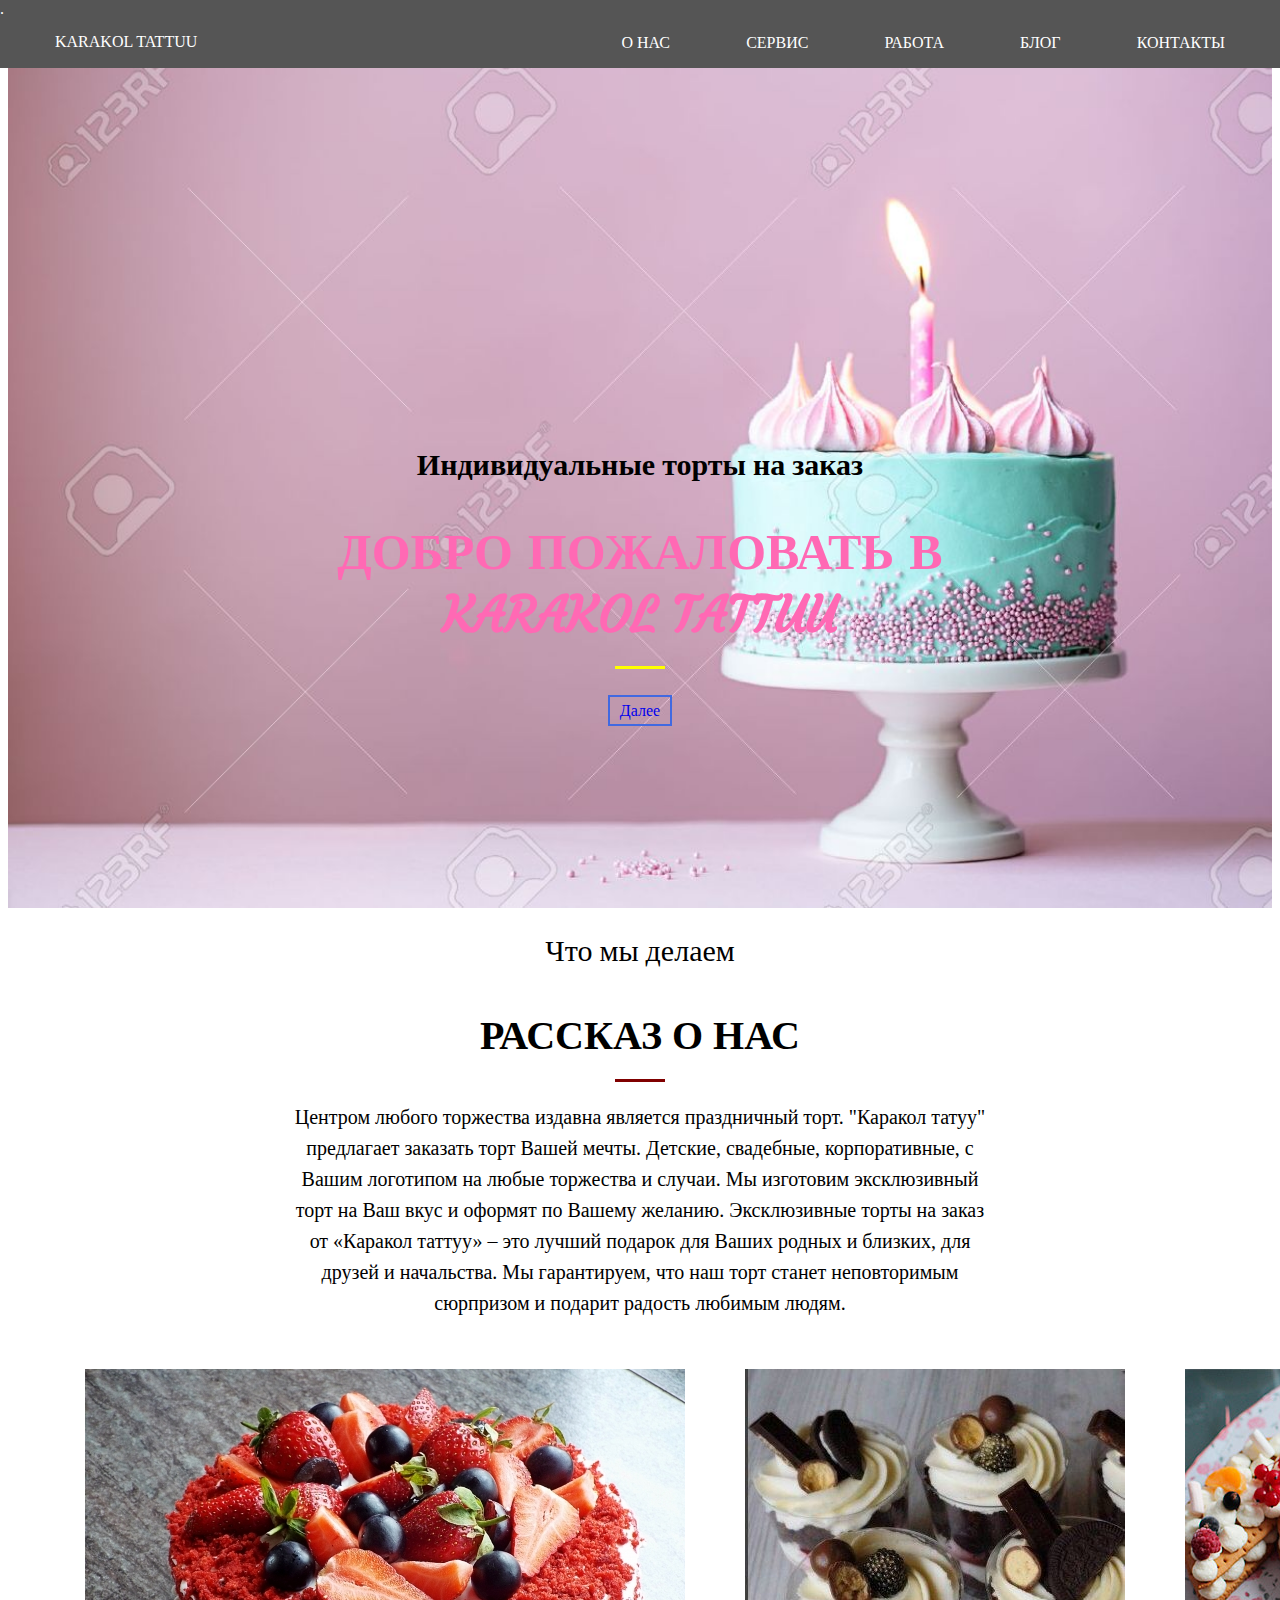
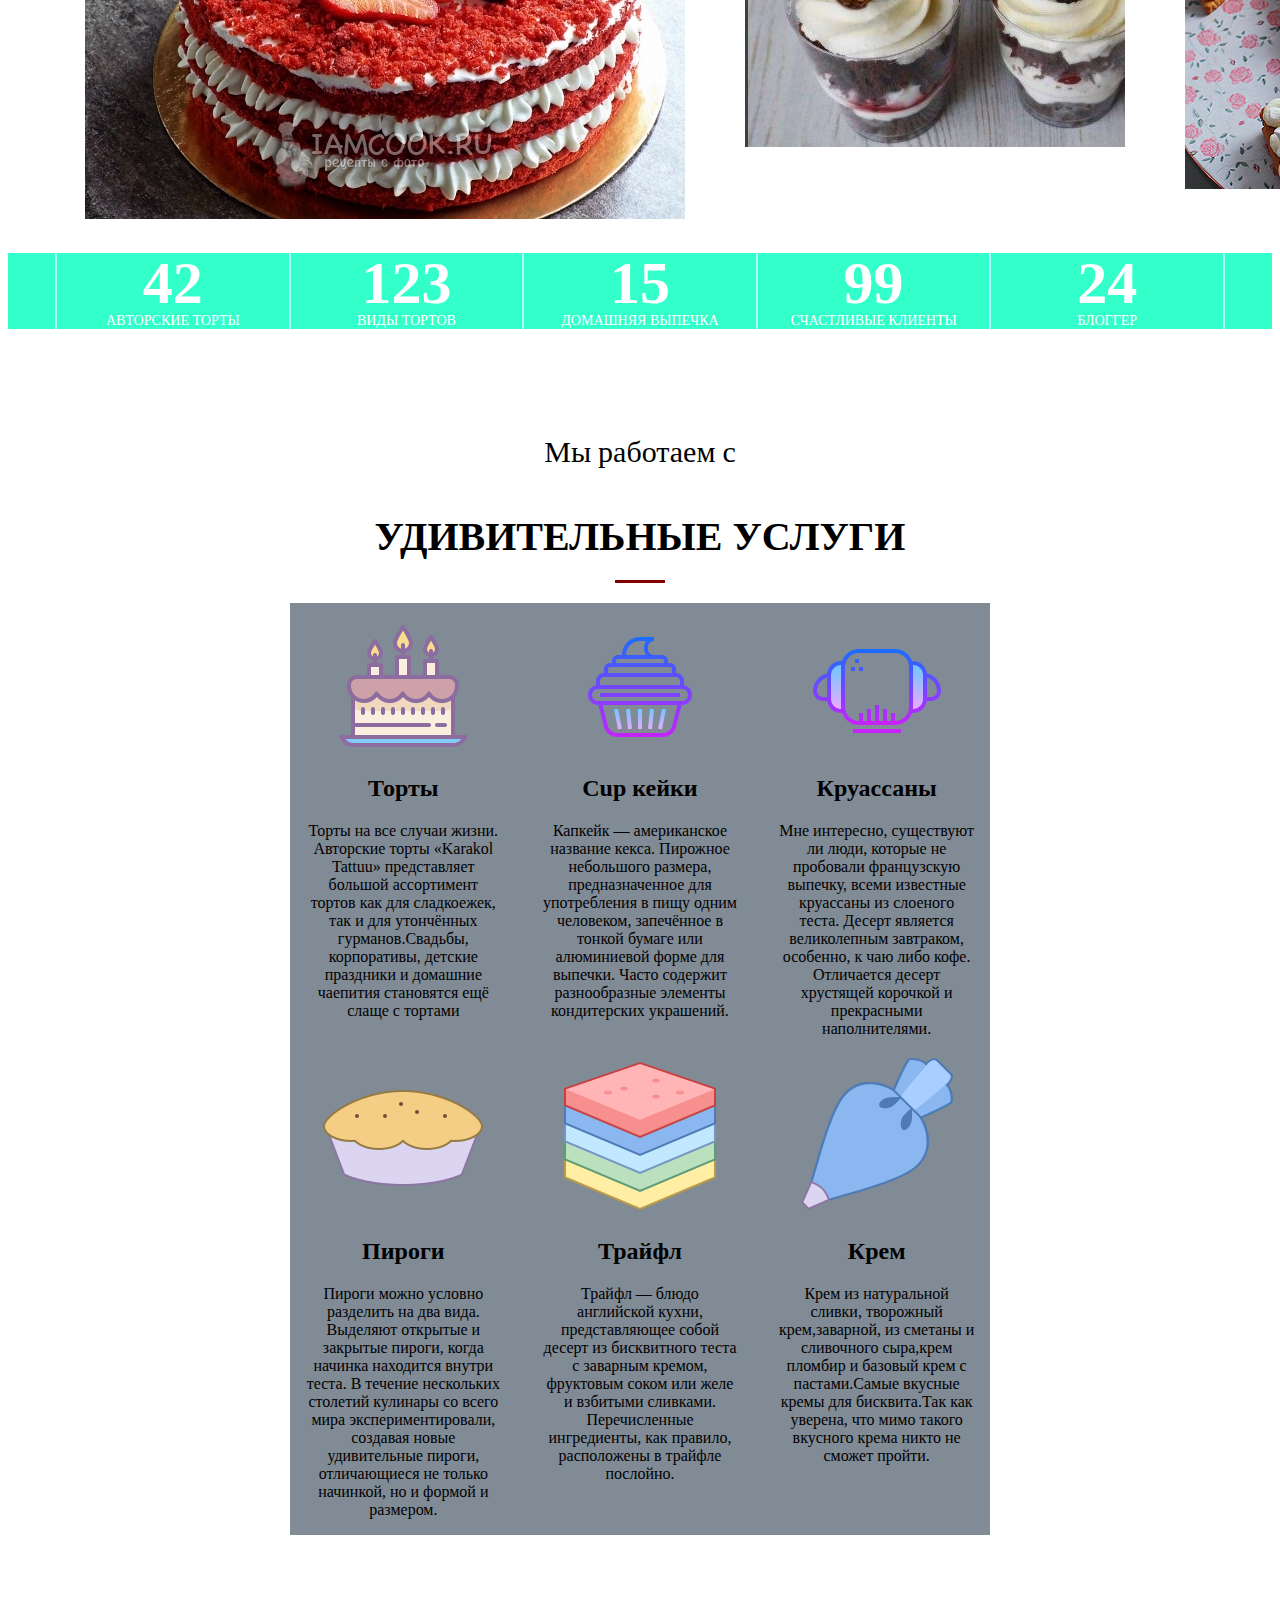
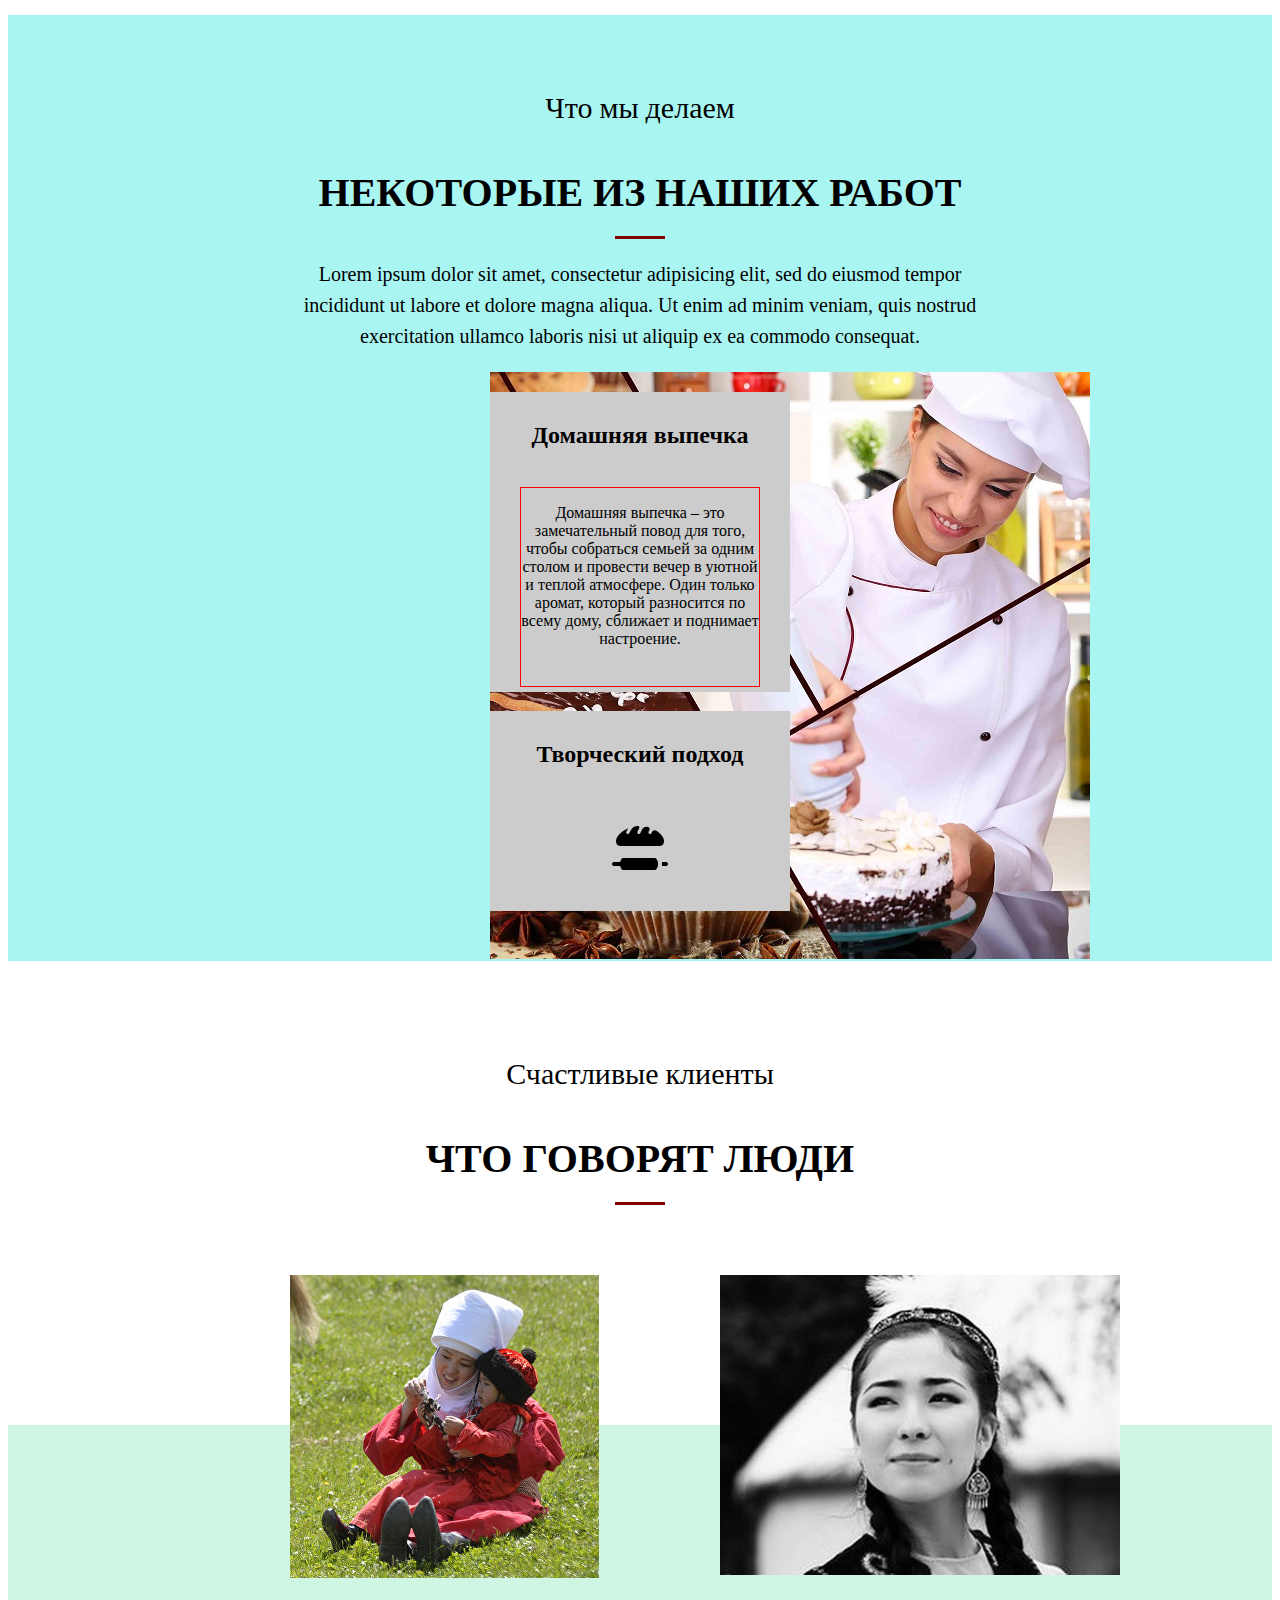
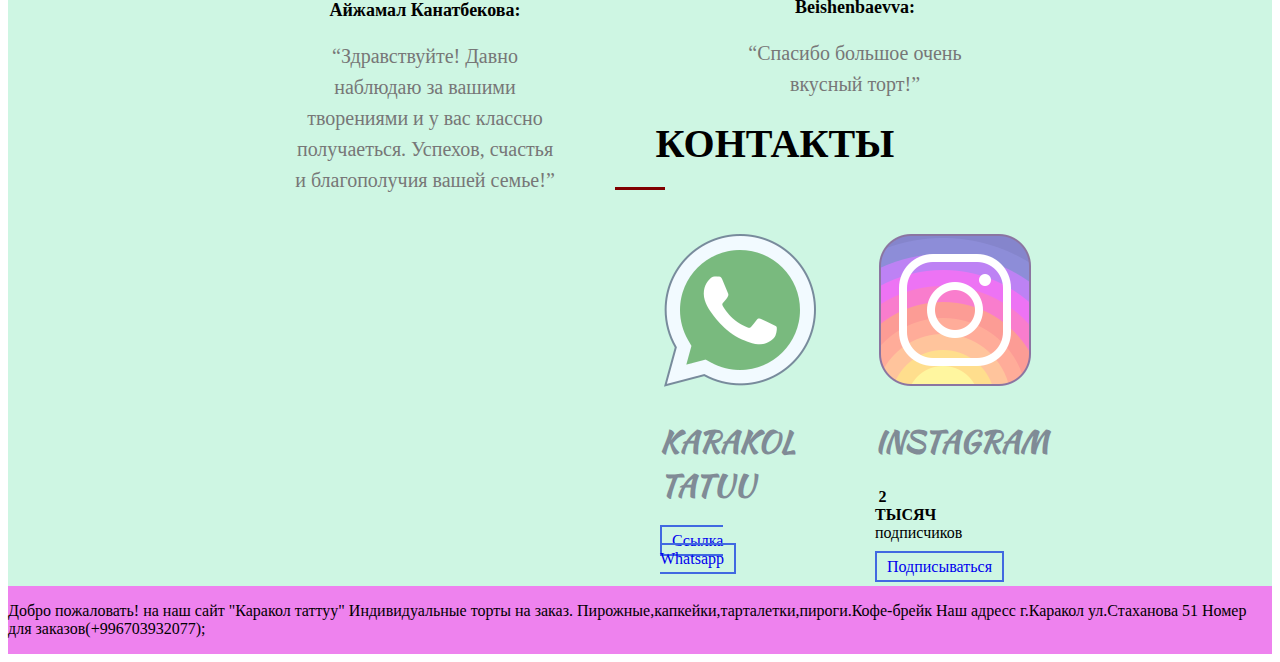
<file: index.html>
<!DOCTYPE html>
<html>
<head>
	<meta charset="utf-8">
	<title>Document</title>
	<link rel="stylesheet"  href="css/style.css">
	<link href="https://fonts.googleapis.com/css?family=Courgette&display=swap" rel="stylesheet">
	<link href="https://fonts.googleapis.com/css?family=Kaushan+Script&display=swap" rel="stylesheet">
	<link href="https://fonts.googleapis.com/css?family=Kaushan+Script&display=swap" rel="stylesheet">
</head>
<body>
	<!-- wrapper -->
    <div class="wrapper">.
	<!-- container -->
	<div class="container">
		<!-- flex -->
	<div class="flex">
			<!-- logo -->
	<div class="logo">KARAKOL TATTUU</div>
			<!-- nav -->
	<nav class="nav">
		<ul>
		<li><a href="about.html">О НАС</a></li>
		<li><a href="Service.html">СЕРВИС</a></li>
		<li><a href="work.html">РАБОТА</a></li>
		<li><a href="block.html">БЛОГ</a></li>
		<li><a href="contact.html">КОНТАКТЫ</a></li>

		</ul>

				
	</nav>
	</div>
	</div>
	</div>
 <!-- Intro тема -->
    <div class="Intro">
 	<!-- container -->
 	<div class="container">
 	<div class="Intro_title">
 		<h2 class="title_up">Индивидуальные торты на заказ </h2>
 		<h1 class="title">Добро пожаловать в KARAKOL TATTUU</h1>
 		<a href="about.html" class="btn"> Далее</a>
 	</div>
 	</div>
    </div>
 
 <!-- 2 страница -ABOUT -->
    <section class="section">
    <div class="container">
 	<div class="section_header">
 	<div class="header_up">Что мы делаем</div>
 	<div class="header_title">РАССКАЗ О НАС</div>
 	<div class="header_text"><p>Центром любого торжества издавна является праздничный торт. "Каракол татуу" предлагает заказать торт Вашей мечты. Детские, свадебные, корпоративные, с Вашим логотипом на любые торжества и случаи. Мы изготовим эксклюзивный торт на Ваш вкус и оформят по Вашему желанию. Эксклюзивные торты на заказ от «Каракол таттуу» – это лучший подарок для Ваших родных и близких, для друзей и начальства. Мы гарантируем, что наш торт станет неповторимым сюрпризом и подарит радость любимым людям. 
    </p>


 	</div>
 			
 	</div>
 		<!-- Картинки -->
 	<div class="about">
 	<div class="about_img">
 				
 	<img src="images/pic1.jpg" alt="Первый">
 	</div>
 	<div class="about_img">
 	<img src="images/pic3.jpg" alt="Первый">
 	</div>
 	<div class="about_img">
 	<img src="images/pic2.jpg" alt="Первый">
 	</div>

 			
 	</div>

 		
 	</div>
    </section>

     <!-- статистика -->
    <section class="stat">
 	<div class="container">
 	<div class="stat_block">
 	<div class="stat_item">
 	<div class="stat_num">42</div>
    <div class="stat_text">Авторские торты</div>
    </div>
    <div class="stat_item">
    <div class="stat_num">123</div>
 	<div class="stat_text">Виды тортов</div>
 	</div>
 	<div class="stat_item">
 	<div class="stat_num">15</div>
 	<div class="stat_text">Домашняя выпечка</div>
 	</div>
 	<div class="stat_item">
 	<div class="stat_num">99</div>
 	<div class="stat_text">Счастливые клиенты</div>
 	</div>
 	<div class="stat_item">
 	<div class="stat_num">24</div>
 	<div class="stat_text">Блоггер</div>
 	</div>

 			
 	</div>
 		

 	</div>
 	

    </section>

 	<!-- иконки -->
 	
 	<div class="container">
 	<div class="i_block">
 	<div class="i_header">
 	<div class="header_up">Мы работаем с</div>
 	<div class="header_title">УДИВИТЕЛЬНЫЕ УСЛУГИ</div>

    <div class="container">
    <div class="ipsum">
    <div class="row">

                 
    <div class="col-4">
    <i class="img"><img src="images/birthday-cake.png"></i>
    <h2>Торты </h2>
    <p>Торты на все случаи жизни. Aвторские торты «Karakol Tattuu» представляет большой ассортимент тортов как для сладкоежек, так и для утончённых гурманов.Свадьбы, корпоративы, детские праздники и домашние чаепития становятся ещё слаще с тортами </p>
    </div>
                
    <div class="col-4">
    <i class="img"><img src="images/cup.png"></i> 
 	<h2>Cup кейки</h2>
    <p>Капкейк — американское название кекса. Пирожное небольшого размера, предназначенное для употребления в пищу одним человеком, запечённое в тонкой бумаге или алюминиевой форме для выпечки. Часто содержит разнообразные элементы кондитерских украшений.</p>
    </div>
    <div class="col-4">
    <i class="img"><img src="images/cruas.png"></i>   
 	<h2>Круассаны</h2>
    <p>Мне интересно, существуют ли люди, которые не пробовали французскую выпечку, всеми известные круассаны из слоеного теста. Десерт является великолепным завтраком, особенно, к чаю либо кофе. Отличается десерт хрустящей корочкой и прекрасными наполнителями. </p>
     </div>
                 
     <div class="col-4">
    <i class="img"><img src="images/pie.png"></i> 
 	<h2>Пироги</h2>
    <p>Пироги можно условно разделить на два вида. Выделяют открытые и закрытые пироги, когда начинка находится внутри теста. В течение нескольких столетий кулинары со всего мира экспериментировали, создавая новые удивительные пироги, отличающиеся не только начинкой, но и формой и размером.</p>
    </div>
    <div class="col-4">
    <i class="img"><img src="images/t.png"></i>   
 	<h2>Трайфл</h2>
    <p>Трайфл — блюдо английской кухни, представляющее собой десерт из бисквитного теста с заварным кремом, фруктовым соком или желе и взбитыми сливками. Перечисленные ингредиенты, как правило, расположены в трайфле послойно.</p>
    </div>
    <div class="col-4">
     <i class="img"><img src="images/pasta.png"></i>    
 	<h2>Крем</h2>
    <p>Крем из натуральной сливки, творожный крем,заварной, из сметаны и сливочного сыра,крем пломбир и базовый крем с пастами.Самые вкусные кремы для бисквита.Так как уверена, что мимо такого вкусного крема никто не сможет пройти.  </p>

    </div>
     </div>  

    </div>
    </div>
    </div>
    </div>

    </div>

 	</div>

            <!-- Работа -->


    <section class="section_item">
    <div class="container">
    <div class="section_header">
 	<div class="header_up">Что мы делаем</div>
 	<div class="header_title">НЕКОТОРЫЕ ИЗ НАШИХ РАБОТ</div>

    <div class="header_text"><p>Lorem ipsum dolor sit amet, consectetur adipisicing elit, sed do eiusmod
    tempor incididunt ut labore et dolore magna aliqua. Ut enim ad minim veniam,
    quis nostrud exercitation ullamco laboris nisi ut aliquip ex ea commodo
     consequat.
    </p>


 	</div>
    <div class="wrapper-block">
    <div class="wrapper-box2">
    <div class="img"><img src="images/tort.jpg">
    </div>
    </div>
    
     
    <div class="wrapper-box">
    <h2>Домашняя выпечка</h2>
    <div class="box">        
    
    <p>Домашняя выпечка – это замечательный повод для того, чтобы собраться семьей за одним столом и провести вечер в уютной и теплой атмосфере. Один только аромат, который разносится по всему дому, сближает и поднимает настроение. </p>
    </div>
    </div>
    
    <div class="wrapper-box1">
    <h2>Творческий подход</h2> 
    <div class="icon">
    <i class="img"> <img src="images/sk.png"></i>
        
    </div>  



   
     
    
    
    </div>

 	
    </div>
    </div> 
    
    </section>

  <!-- Блог Счастливые клиенты -->

    <section class="section_block">
    <div class="container">
 	<div class="section_header">
 	<div class="header_up">Счастливые клиенты</div>
 	<div class="header_title">ЧТО ГОВОРЯТ ЛЮДИ</div>
    <div class="container">
            	
    <div class="block">
    <div class="block_item">
      <img src="images/l.jpg">
      <h3>Айжамал Канатбекова:</h3> 
      <p><q>Здравствуйте! Давно наблюдаю за вашими творениями и у вас классно получаеться. Успехов, счастья и благополучия вашей семье!</q>
    </p> 
    </div>

    <div class="block_item">
      <img src="images/l1.jpg">
      <h3>Beishenbaevva:</h3> 
      <p><q>Спасибо большое очень вкусный торт!</q>
    </p>   
        
    </div>
    
                
                
    </div>
    </div>
    </div>
    </div>
    </section>


    <!-- Контакты -->

    <section id="contact">
    <div class="container">
 	<div class="section_header"> 
 	<div class="header_title">КОНТАКТЫ</div>
    <div class="container">
            	
    <div class="row">

                 
    <div class="col-2">
    <i class="img"><img src="images/whatsapp.png"></i>
    <h2>KARAKOL TATUU</h2>
    
    <a href="api.whatsapp.com/send?phone=996703932077" class="btn_con1"> Ссылка Whatsapp</a>
    <br><br>
    </div>
                
    <div class="col-2">
    <i class="img"><img src="images/insta.png"></i> 
 	<h2>INSTAGRAM</h2>
    <p><b>2 ТЫСЯЧ</b> подписчиков</p>
    <a href="https://instagram.com/karakol_tattuu?igshid=w69je7rwx9zo" class="btn_con"> Подписываться</a>
     </div>
       

 	</div>
    </div>
    </div>
    </section>
    <section_footer>
    <div class="footer">
        <p>

                    Добро пожаловать! на наш сайт "Каракол таттуу" Индивидуальные торты на заказ. Пирожные,капкейки,тарталетки,пироги.Кофе-брейк

                    Наш адресс г.Каракол ул.Стаханова 51
                    Номер для заказов(+996703932077);</p>

    </div> 

    </section_footer>
    </body>
    </html>
</file>
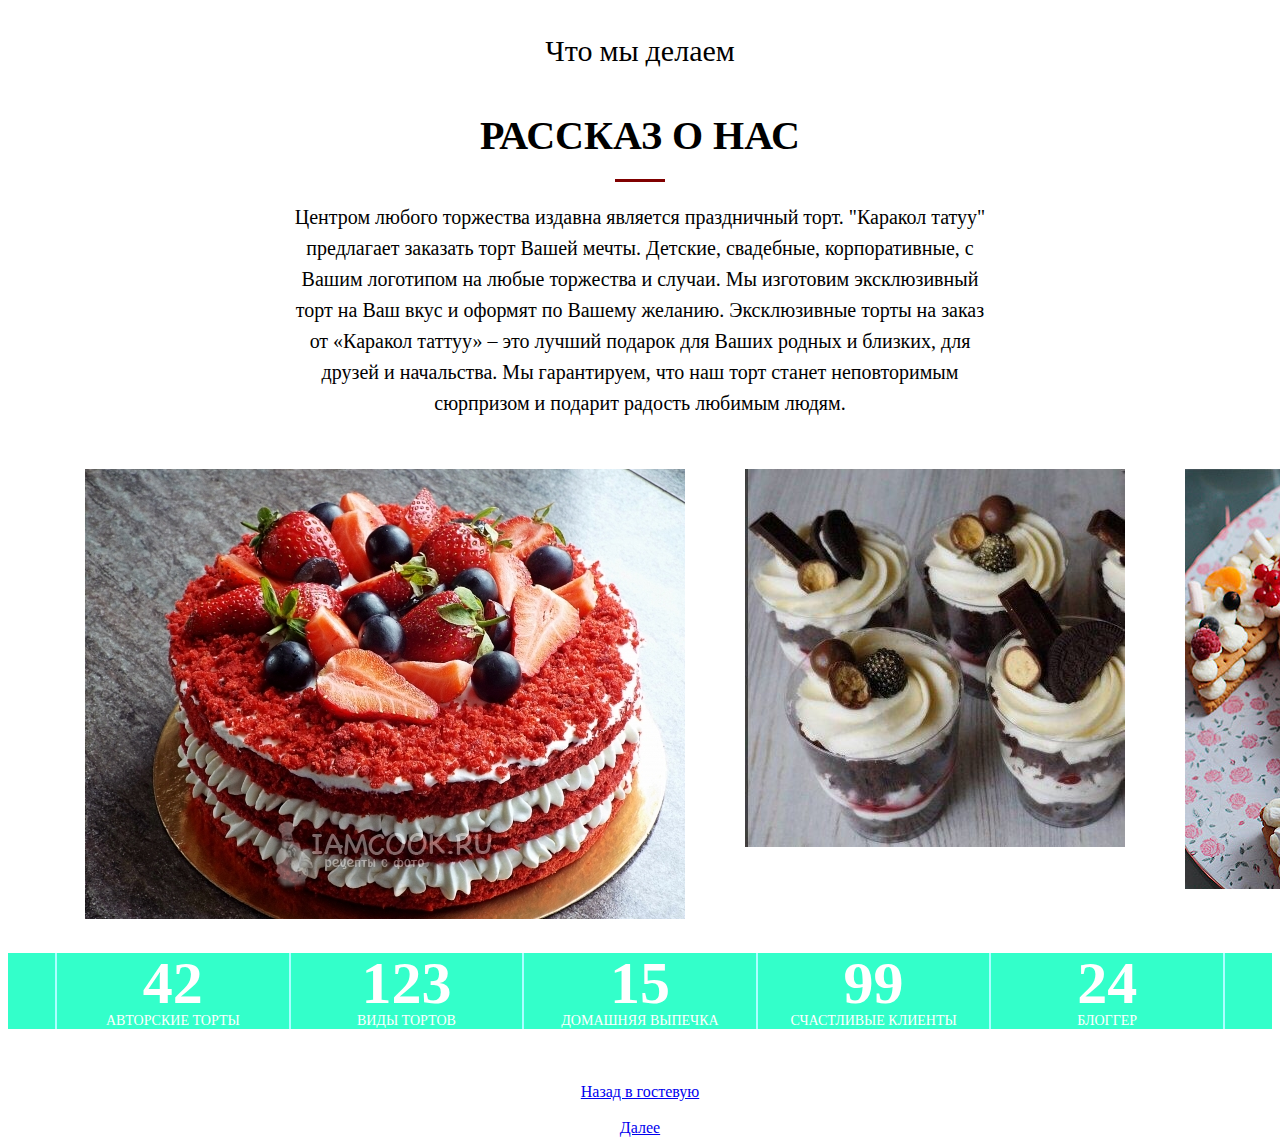
<file: About.html>
<!DOCTYPE html>
<html>
<head>
	<meta charset="utf-8">
	<title>Document</title>
	<link rel="stylesheet"  href="css/style.css">
	<link href="https://fonts.googleapis.com/css?family=Courgette&display=swap" rel="stylesheet">
	<link href="https://fonts.googleapis.com/css?family=Kaushan+Script&display=swap" rel="stylesheet">
</head>
<body>
	<!-- 2 страница -ABOUT -->
 <section class="section">
 	<div class="container">
 		<div class="section_header">
 			<div class="header_up">Что мы делаем</div>
 			<div class="header_title">РАССКАЗ О НАС</div>
 			<div class="header_text"><p>Центром любого торжества издавна является праздничный торт. "Каракол татуу" предлагает заказать торт Вашей мечты. Детские, свадебные, корпоративные, с Вашим логотипом на любые торжества и случаи. Мы изготовим эксклюзивный торт на Ваш вкус и оформят по Вашему желанию. Эксклюзивные торты на заказ от «Каракол таттуу» – это лучший подарок для Ваших родных и близких, для друзей и начальства. Мы гарантируем, что наш торт станет неповторимым сюрпризом и подарит радость любимым людям. 
</p>


 			</div>
 			
 		</div>
 		<!-- Картинки -->
 		<div class="about">
 			<div class="about_img">
 				
 				<img src="images/pic1.jpg" alt="Первый">
 			</div>
 			<div class="about_img">
 				<img src="images/pic3.jpg" alt="Первый">
 			</div>
 			<div class="about_img">
 				<img src="images/pic2.jpg" alt="Первый">
 			</div>

 			
 		</div>

 		
 	</div>
 </section>


 <section class="stat">
 	<div class="container">
 		<div class="stat_block">
 			<div class="stat_item">
 			<div class="stat_num">42</div>
             <div class="stat_text">Авторские торты</div>
             </div>
             <div class="stat_item">
 			<div class="stat_num">123</div>
 			<div class="stat_text">Виды тортов</div>
 		</div>
 		 <div class="stat_item">
 			<div class="stat_num">15</div>
 			<div class="stat_text">Домашняя выпечка</div>
 		</div>
 		<div class="stat_item">
 			<div class="stat_num">99</div>
 			<div class="stat_text">Счастливые клиенты</div>
 		</div>
 		<div class="stat_item">
 			<div class="stat_num">24</div>
 			<div class="stat_text">Блоггер</div>
 		</div>

 			
 		</div>
 		

 	</div>
 	

  </section><br><br><br>
  <center><a href="index.html">Назад в гостевую</a></center><br>
  <center><a href="Service.html">Далее</a></center>

</body>
</html>
</file>
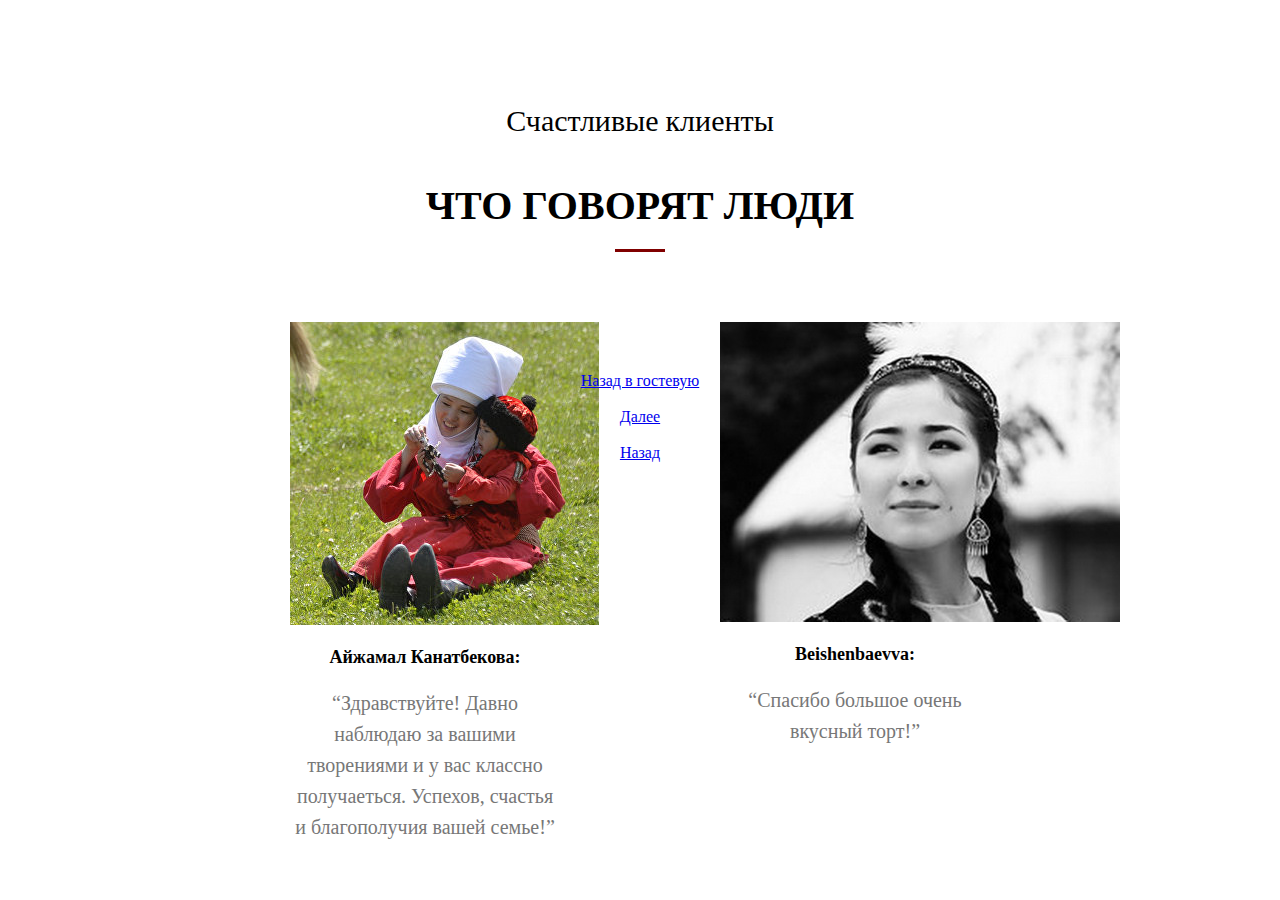
<file: block.html>
<!DOCTYPE html>
<html>
<head>
	<meta charset="utf-8">
	<title>Document</title>
	<link rel="stylesheet"  href="css/style.css">
	<link href="https://fonts.googleapis.com/css?family=Courgette&display=swap" rel="stylesheet">
	<link href="https://fonts.googleapis.com/css?family=Kaushan+Script&display=swap" rel="stylesheet">
</head>
<body>
	<section class="section_block">
    <div class="container">
 	<div class="section_header">
 	<div class="header_up">Счастливые клиенты</div>
 	<div class="header_title">ЧТО ГОВОРЯТ ЛЮДИ</div>
   <div class="container">
            	
         <div class="block">
    <div class="block_item">
      <img src="images/l.jpg">
      <h3>Айжамал Канатбекова:</h3> 
      <p><q>Здравствуйте! Давно наблюдаю за вашими творениями и у вас классно получаеться. Успехов, счастья и благополучия вашей семье!</q>
    </p> 
    </div>

    <div class="block_item">
      <img src="images/l1.jpg">
      <h3>Beishenbaevva:</h3> 
      <p><q>Спасибо большое очень вкусный торт!</q>
    </p>   
        
    </div>
    
                
                
    </div>
    </div>
    </div>
    </div>
               
       
  </section>



<center><a href="index.html">Назад в гостевую</a></center><br>
 <center><a href="contact.html">Далее</a></center><br>
 <center><a href="work.html">Назад</a></center><br>
</div>
</body>
</html>
</file>
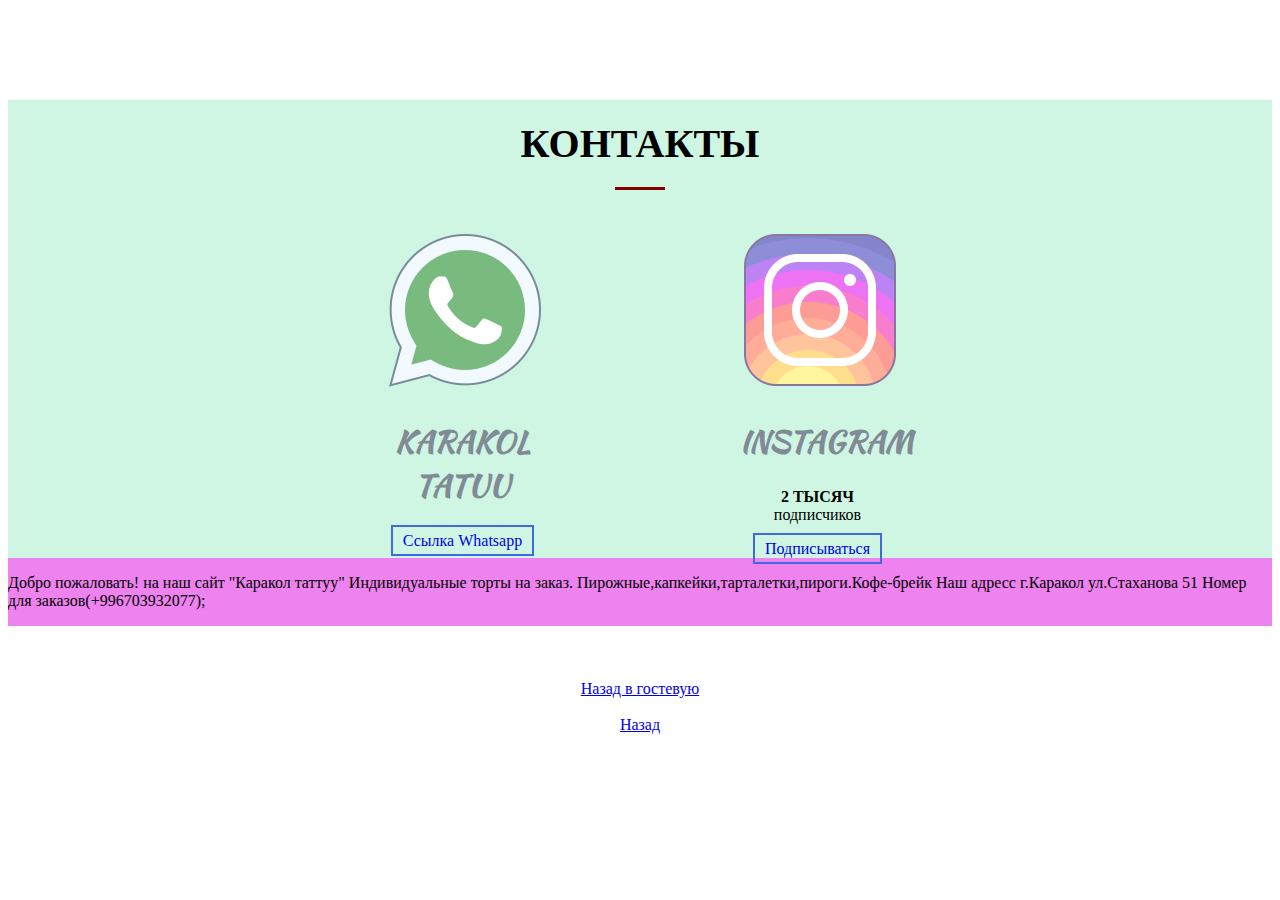
<file: contact.html>
<!DOCTYPE html>
<html>
<head>
	<meta charset="utf-8">
	<title>Document</title>
	<link rel="stylesheet"  href="css/style.css">
	<link href="https://fonts.googleapis.com/css?family=Courgette&display=swap" rel="stylesheet">
	<link href="https://fonts.googleapis.com/css?family=Kaushan+Script&display=swap" rel="stylesheet">
</head>
<body>
<section id="contact">
    <div class="container">
 	<div class="section_header">   
 	<div class="header_title">КОНТАКТЫ</div>
    <div class="container">
            	
    <div class="row">

                 
    <div class="col-2">
    <i class="img"><img src="images/whatsapp.png"></i>
    <h2>KARAKOL TATUU</h2>
    <a href="api.whatsapp.com/send?phone=996703932077" class="btn_con1"> Ссылка Whatsapp</a>
    </div>
                
    <div class="col-2">
    <i class="img"><img src="images/insta.png"></i> 
 	<h2>INSTAGRAM</h2>
    <p><b>2 ТЫСЯЧ</b> подписчиков</p>
    <a href="https://instagram.com/karakol_tattuu?igshid=w69je7rwx9zo" class="btn_con"> Подписываться</a>
     </div>
       

 	</div>
    </div>
    </div>
    </section>  


    <section_footer>
    <div class="footer">
        <p>

                    Добро пожаловать! на наш сайт "Каракол таттуу" Индивидуальные торты на заказ. Пирожные,капкейки,тарталетки,пироги.Кофе-брейк

                    Наш адресс г.Каракол ул.Стаханова 51
                    Номер для заказов(+996703932077);</p>
    </div>




<br><br><br>
<center><a href="index.html">Назад в гостевую</a></center><br>
 <center><a href="block.html">Назад</a></center>

 </section>
</body>
</html>
</file>
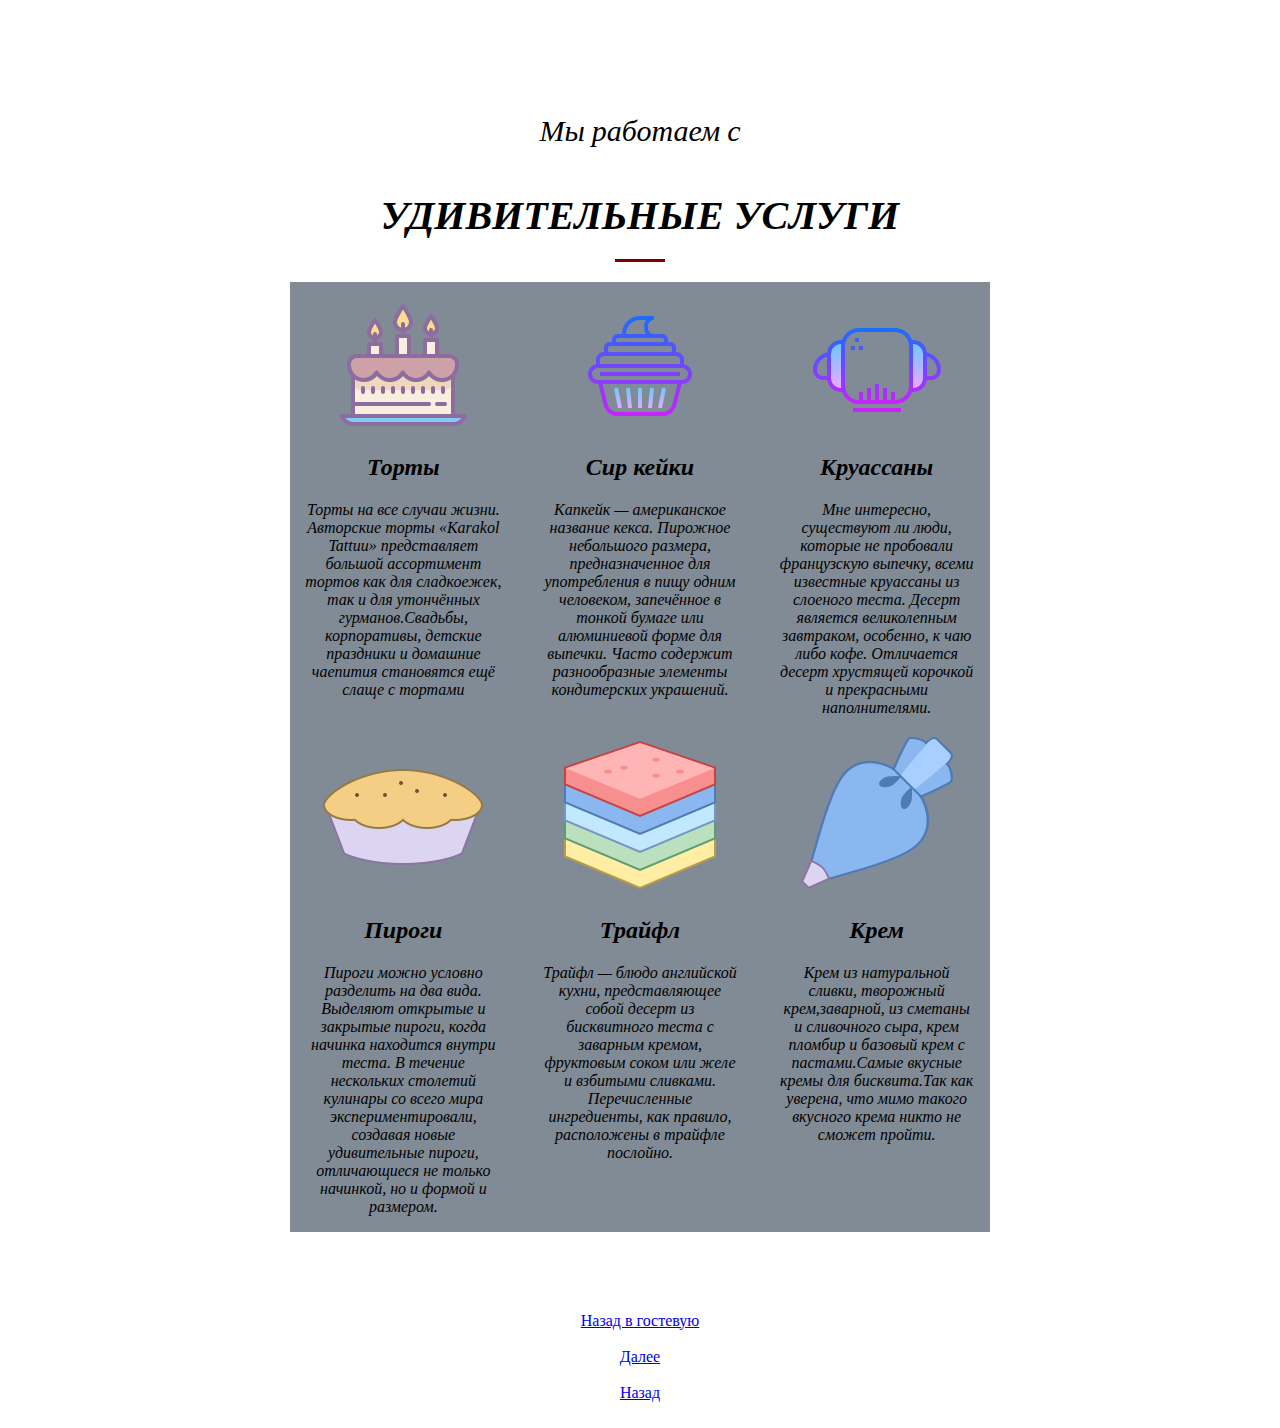
<file: Service.html>
<!DOCTYPE html>
<html>
<head>
	<meta charset="utf-8">
	<title>Document</title>
	<link rel="stylesheet"  href="css/style.css">
	<link href="https://fonts.googleapis.com/css?family=Courgette&display=swap" rel="stylesheet">
	<link href="https://fonts.googleapis.com/css?family=Kaushan+Script&display=swap" rel="stylesheet">
</head>
<body>
	<!-- иконки -->
 	<i class="i">
 		<div class="container">
 			<div class="i_header">
 			<div class="header_up">Мы работаем с</div>
 			<div class="header_title">УДИВИТЕЛЬНЫЕ УСЛУГИ</div>
 			<div class="container">
                <div class="ipsum"> 
            	<div class="row">
                   

            		<div class="col-4">
                         <i class="img"><img src="images/birthday-cake.png"></i>
                    <h2>Торты </h2>
                <p>Торты на все случаи жизни. Aвторские торты «Karakol Tattuu» представляет большой ассортимент тортов как для сладкоежек, так и для утончённых гурманов.Свадьбы, корпоративы, детские праздники и домашние чаепития становятся ещё слаще с тортами</p>
                 </div>
                
                <div class="col-4">
                   <i class="img"><img src="images/cup.png"></i> 
                <h2>Cup кейки</h2>
                <p>Капкейк — американское название кекса. Пирожное небольшого размера, предназначенное для употребления в пищу одним человеком, запечённое в тонкой бумаге или алюминиевой форме для выпечки. Часто содержит разнообразные элементы кондитерских украшений.</p>
                </div>
                <div class="col-4">
                  <i class="img"><img src="images/cruas.png"></i>   
                <h2>Круассаны</h2>
                <p>Мне интересно, существуют ли люди, которые не пробовали французскую выпечку, всеми известные круассаны из слоеного теста. Десерт является великолепным завтраком, особенно, к чаю либо кофе. Отличается десерт хрустящей корочкой и прекрасными наполнителями. </p>
                 </div>
                 
                 <div class="col-4">
                  <i class="img"><img src="images/pie.png"></i> 
                <h2>Пироги</h2>
                <p>Пироги можно условно разделить на два вида. Выделяют открытые и закрытые пироги, когда начинка находится внутри теста. В течение нескольких столетий кулинары со всего мира экспериментировали, создавая новые удивительные пироги, отличающиеся не только начинкой, но и формой и размером.</p>
                </div>
                <div class="col-4">
                   <i class="img"><img src="images/t.png"></i>   
                <h2>Трайфл</h2>
                <p>Трайфл — блюдо английской кухни, представляющее собой десерт из бисквитного теста с заварным кремом, фруктовым соком или желе и взбитыми сливками. Перечисленные ингредиенты, как правило, расположены в трайфле послойно.</p>
                </div>
                <div class="col-4">
                 <i class="img"><img src="images/pasta.png"></i>    
                <h2>Крем</h2>
                <p>Крем из натуральной сливки, творожный крем,заварной, из сметаны и сливочного сыра, крем пломбир и базовый крем с пастами.Самые вкусные кремы для бисквита.Так как уверена, что мимо такого вкусного крема никто не сможет пройти.   </p>

                 </div>
                 </div>
                  </div>
  </div>
  </div>
  </div>
 	</i>
 <center><a href="index.html">Назад в гостевую</a></center><br>
 <center><a href="work.html">Далее</a></center><br>
 <center><a href="About.html">Назад</a></center><br>

</body>
</html>
</file>
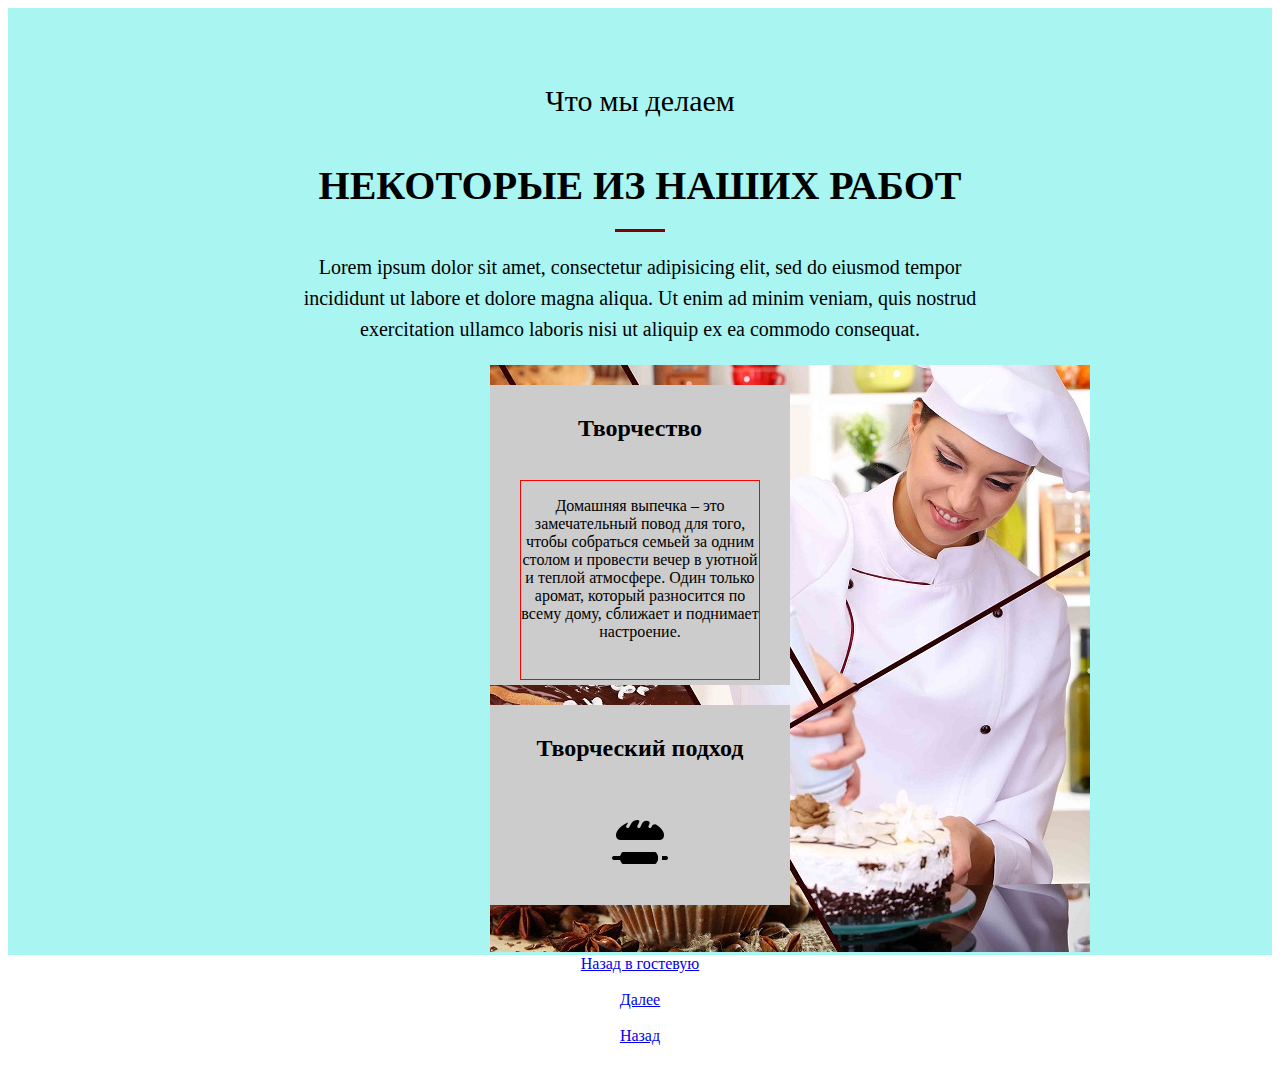
<file: work.html>
<!DOCTYPE html>
<html>
<head>
	<meta charset="utf-8">
	<title>Document</title>
	<link rel="stylesheet"  href="css/style.css">
	<link href="https://fonts.googleapis.com/css?family=Courgette&display=swap" rel="stylesheet">
	<link href="https://fonts.googleapis.com/css?family=Kaushan+Script&display=swap" rel="stylesheet">
</head>
<body>
	<section class="section_item">
 <div class="container">
 		<div class="section_header">
 			<div class="header_up">Что мы делаем</div>
 			<div class="header_title">НЕКОТОРЫЕ ИЗ НАШИХ РАБОТ</div>

       <div class="header_text"><p>Lorem ipsum dolor sit amet, consectetur adipisicing elit, sed do eiusmod
       tempor incididunt ut labore et dolore magna aliqua. Ut enim ad minim veniam,
       quis nostrud exercitation ullamco laboris nisi ut aliquip ex ea commodo
       consequat.
</p>


 			</div>
 			<div class="wrapper-block">
    <div class="wrapper-box2">
    <div class="img"><img src="images/tort.jpg">
    </div>
    </div>
    
     
    <div class="wrapper-box">
    <h2>Творчество</h2>
    <div class="box">        
    
    <p>Домашняя выпечка – это замечательный повод для того, чтобы собраться семьей за одним столом и провести вечер в уютной и теплой атмосфере. Один только аромат, который разносится по всему дому, сближает и поднимает настроение. </p>
    </div>
    </div>
    
    <div class="wrapper-box1">
    <h2>Творческий подход</h2> 
    <div class="icon">
    <i class="img"> <img src="images/sk.png"></i>
        
    </div>  



   
     
    
    
    </div>

 			

  
 
  



  
 	

</div>
</div>
</section>
<center><a href="index.html">Назад в гостевую</a></center><br>
 <center><a href="block.html">Далее</a></center><br>
 <center><a href="service.html">Назад</a></center><br>


</body>
</html>
</file>
<file: css/style.css>
.img{
	max-height: 100%;
	max-width: 100vh;
	


}
.container {
	max-width: 1000px;
	margin-left: auto;
	margin-right: auto; 


}

.wrapper{
	background: #555;
	color: #fff;
	position: fixed;
	top: 0;
	left: 0;
	right: 0;
	/*box-shadow: 0px 30px 30px 20px rgba(0,0,0,4);
	z-index: 100;*/
	
}

.flex{
	display: -webkit-flex;
	display: -moz-flex;
	display: -ms-flex;
	display: flex;
	justify-content: space-between;


}
.logo{
	padding-top: 15px;
	


}


.nav{
	width: 55%;

}
.nav ul{
    display: -webkit-flex;
	display: -moz-flex;
	display: -ms-flex;
	display: flex;
	justify-content: space-between;
	list-style-type: none;

}
.nav a{
	color: #fff;
	text-decoration: none;

}

.nav a:hover{
font-size: 20px;
color: #FFCA33;

}
.test2{
	height: 400vh;
}
/*Intro*/
.Intro{

	width: 100%;
	height: 100vh;
	background: url(../images/p1.jpg);
	background-size: cover;
}
.Intro_title{
	padding-top: 35%;
	color:#FF69B4;
	width: 100%;
	max-width: 700px;
	margin: 0 auto;
	text-align: center;
}
.title_up{
	font-size: 30px;
    font-family: 'Kaushan Script', cursive;
    color: black;


}
.title{
	font-size: 50px;
	font-weight: 700;
	text-transform: uppercase;
	font-family:'Courgette', cursive;
} 
.title:after {
	display: block;
	margin: 20px auto;
	content: "";
	width: 50px;
	height: 3px;
	background-color: #ff0;
}
.btn{
	color: #4169E1
	text-transform: uppercase;
	text-decoration: none;
	border: 2px solid #4169E1;
	padding: 5px 10px;
}
.btn:hover{
	background-color: #333;

}

}
/*2 страница -ABOUT*/
.section{
	padding: 20px 0;
}
.header_up {
	font-size: 30px;
    font-family: 'Kaushan Script', cursive;
	color: #000;

}
.header_title {
	font-size: 40px;
	font-weight: 700;
	color: #000;
	text-transform: uppercase;
}
.header_title:after {
	content: "";
	width: 50px;
	height: 3px;
	background-color: #800000;
	display: block;
	margin: 20px auto;
}

.header_text{
	font-size: 20px;
	color: #000000;

}
.section_header{
	max-width: 700px;
	width: 100%;
	margin: 0 auto;
    text-align: center;


}
/*ABOUT*/
.about {
	display: flex;
	justify-content: space-between;
	list-style-type: none;
	
}
.about_img{
	padding: 20px;
	margin: 10px;

}

.about_img:hover{
	background-color: #33FFCA;
}
.about_img:nth-child{
	margin-left: 100px;

}
.header_text p{
	line-height: 1.55em;

}

/*статистика*/
.stat {
	background-color: #33FFCA;
}
.stat_block{
	display: flex;
	justify-content: space-around;
	text-align: center;
	color: #fff;

}
.stat_item{
	color: #fff;
	flex: 1;
	border-left: 2px solid #aff;


}
.stat_item:last-child{
border-right:  2px solid #aff;


}
.stat_num {
	font-size: 60px;
	font-weight: 700;
	line-height: 1;
}
.stat_text {
	font-size: 14px;
	text-transform: uppercase;
}

/*Иконки*/
.i_block{
	display: flex;
	text-align: center;
}

.header_up {
	padding: 20px;
	font-size: 20px;
    font-family: 'Kaushan Script', cursive;
	color: #000;

}
.header_title {
	font-size: 40px;
	font-weight: 700;
	color: #000;
	text-transform: uppercase;
}
.header_title:after {
	content: "";
	width: 50px;
	height: 3px;
	background-color: #800000;
	display: block;
	margin: 20px auto;
}
.header_text{
	font-size: 20px;
	color: #999;
}
.i_header{
	padding: 80px 0;
	max-width: 700px;
	width: 100%;
	margin: 0 auto;
    text-align: center;


}
*{
	box-sizing: border-box;
}
.container{
	max-width: 1000px;
	margin:auto;
	text-align: center;

}
.ipsum{
	background-color: #808B96;

}
.row{
	display: flex;
	justify-content: space-around;
	flex-wrap: wrap;
	margin: 0 -5px;
	padding-top:20px;

}

.col-4{
	width: 33.333%;
	padding: 0 20px;
	 

	
}

	

/*Работа*/
.section_item{
	padding: 50px 0;
	background-color: #A9F5F2;

}
.header_up {
	
	font-size: 30px;
    font-family: 'Kaushan Script', cursive;
	color: #000;

}
.header_title {
	font-size: 40px;
	font-weight: 700;
	color: #000;
	text-transform: uppercase;
}
.header_title:after {
	content: "";
	width: 50px;
	height: 3px;
	background-color: #800000;
	display: block;
	margin: 20px auto;
}

.header_text{
	font-size: 20px;
	color: #000000;
}
.section_header{
	max-width: 700px;
	width: 100%;
	margin: 0 auto;
    text-align: center;


}
.wrapper-block{
	display: inline-block;
	background-size: 100%;

}
*{
	box-sizing: border-box;
}

.ipsum{
	background-color: #808B96;
}
.row{
	display: flex;
	flex-wrap: wrap;
	margin: 0 -5px;
}

.col-5{
	width: 33.333%;
	padding: 0 20px;
	display:flex;
	justify-content: space-around; 

	
}
.wrapper-box2{
	position: absolute;
}
.wrapper-box{
	width: 300px;
	height: 300px;
	background-color: #ccc;
    margin-left: auto;
	margin-right: auto;
	justify-content: space-around;
	position: relative;
	
}
.wrapper-box h2{
	text-align: center;
	padding:30px;
}
.box{
	border: 1px solid red;
	width:80%;
	height:200px;
	margin-left: auto;
	margin-right: auto;
    position: absolute;
	top: 65%;
	left: 50%;
	transform:translate(-50%,-50%); 
    }

.wrapper-box1{
	width: 300px;
	height: 200px;
	background-color: #ccc;
    margin-left: auto;
	margin-right: auto;
	justify-content: space-around;
	position: relative;
	
}
.wrapper-box1 h2{
	text-align: center;
	padding:30px;
}



/*Блог Счастливые клиенты*/


.section_block{
	padding: 70px 0;
	
}
.header_up {
    font-size: 30px;
    font-family: 'Kaushan Script', cursive;
	color: #000;	
	

}
.header_title {
	font-size: 40px;
	font-weight: 700;
	color: #000;
	text-transform: uppercase;
}
.header_title:after {
	content: "";
	width: 50px;
	height: 3px;
	background-color: #800000;
	display: block;
	margin: 20px auto;
}

.header_text{
	font-size: 20px;
	color: #000000;
}
.section_header{
	max-width: 700px;
	width: 100%;
	margin: 0 auto;
    text-align: center;


}
.block{
	margin-top: 50px;

}
.block_item{
	padding-top: 20px;
	width: 270px;
	float: left;
	text-align: center;

}
.block_item h3{
font-size: 18px;
margin-bottom: 10px;

}
.block_item p{
color: #777777;
font-size: 20px;
line-height: 1.55em;
}
.block_item:last-child{
	float: right;
	
}
/*contact*/

#contact {
	margin-top:100px;
	background-color: #CEF6E3;
    
}

.header_title {
	padding-top: 20px;
	font-size: 40px;
	font-weight: 700;
	color: #000;
	text-transform: uppercase;

}
.header_title:after {
	content: "";
	width: 50px;
	height: 3px;
	background-color: #800000;
	display: block;
	margin: 20px auto;
}

.header_text{
	font-size: 20px;
	color: #000000;
}
.section_header{
	max-width: 700px;
	width: 100%;
	margin: 0 auto;
    text-align: center;


}
*{
	box-sizing: border-box;
}
.container{
	max-width: 1170px;
	margin:auto;

}

.row{
	display: flex;
	flex-wrap: wrap;
	margin: 0 -5px;
}

.col-2{
	width: 50%;
	padding: 0 100px;

	
}
.col-2 h2{
	font-size: 30px;
	font-family: 'Kaushan Script', cursive;
	color: #808B96;
}

.btn_con{
	color: #4169E1
	text-transform: uppercase;
	text-decoration: none;
	border: 2px solid #4169E1;
	padding: 5px 10px;
}
.btn_con:hover{
	background-color: #333;

}
.btn_con1{
	color: #4169E1
	text-transform: uppercase;
	text-decoration: none;
	border: 2px solid #4169E1;
	padding: 5px 10px;

}
.btn_con1:hover{
	background-color: #333;

}

/*"footer"*/
.footer{
	width: 100%;
	height: 100px;
	background-color: #EE82EE;
}
.footer{
	display: -webkit-flex;
	display: -moz-flex;
	display: -ms-flex;
	display: -o-flex;
	display: flex;
	justify-content: space-around;
	align-items: center;
	width: 100%;
	height: 200%;
	background-color: #EE82EE;
}
</file>
